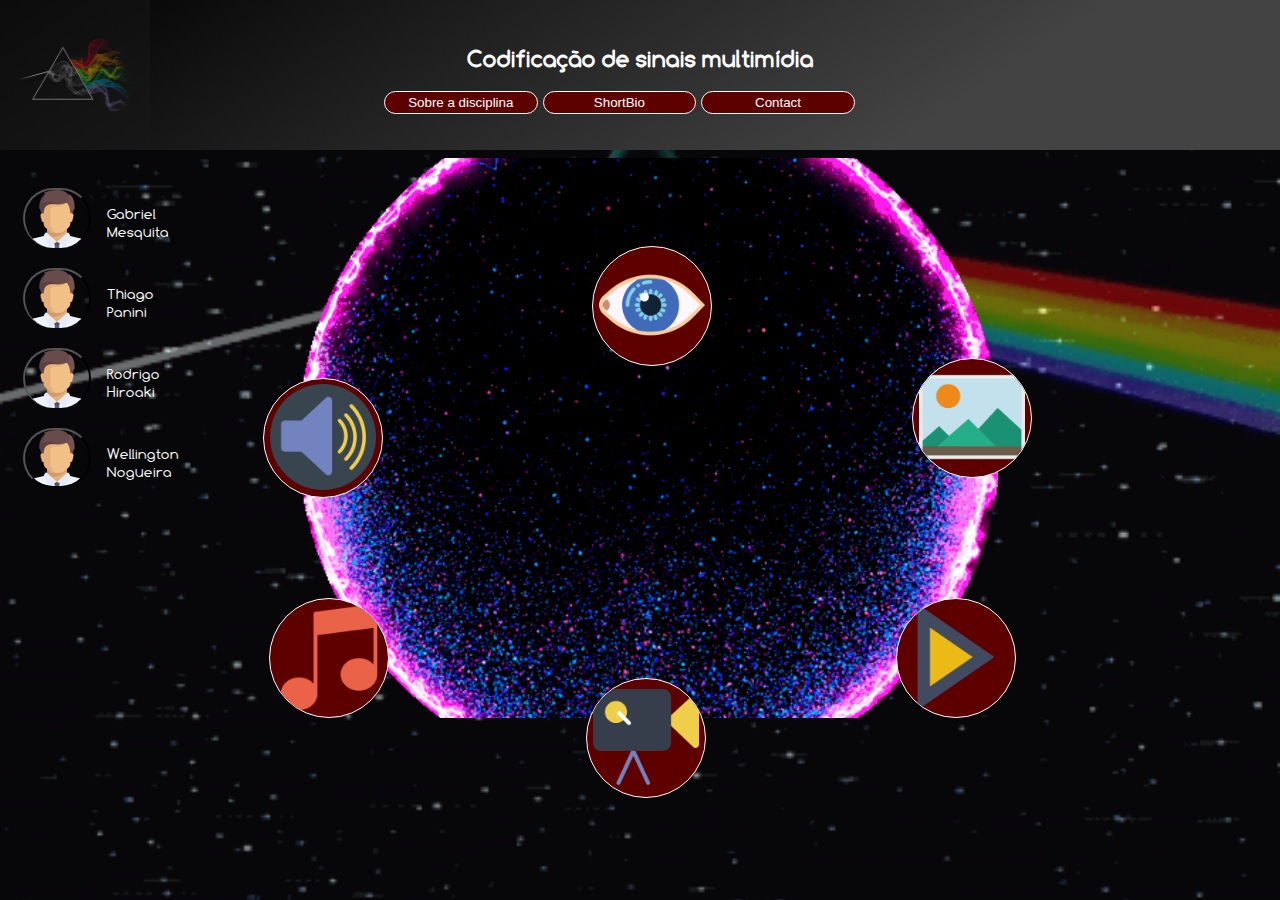
<file: Site/index.html>
<!DOCTYPE html>
<html lang="en" dir="ltr">
  <head>
    <meta charset="utf-8">
    <meta name="author" content="Gabriel Mesquita,
      Thiago Panini, Rodrigo Hiroaki."/>
      <link href='https://fonts.googleapis.com/css?family=Comfortaa'
       rel='styles'>
      <link rel="stylesheet"
        type="text/css"
        href="styles.css"/>
    <title>Código da Vinci</title>

    <div id="topMenu">
      <h1 class="titleMenu">
        Codificação de sinais multimídia
      </h1>
      <img src="assets/DarkSideOfTheMoon.jpg"/>

    <div class="barraMenu">
        <!-- Navigation Bar -->
        <button href="#" class="w3-button w3-red sobre">Sobre a disciplina</button>
        <button onclick="location.href='pages/short_bio.html'" class="w3-button w3-red shortbio">ShortBio</button>
        <button href="#contact" class="w3-button w3-red contact">Contact</button>
      </div>
    </div>

  </head>

  <body>

    <centerImage id="centerImage">

      <button onclick="location.href='pages/lab_1/lab1.html'" class="button button1" style="vertical-align:middle">
          <span><img src="assets/eyesButton.png" class="imageButton"/></span>
      </button>
      <button onclick="location.href='pages/lab_2/lab2.html'" class="button button2" style="vertical-align:middle">
          <span><img src="assets/visionButton.png" class="imageButton"/></span>
      </button>

      <button onclick="location.href='pages/lab_3/lab3.html'" class="button button3" style="vertical-align:middle">
          <span><img src="assets/playButton.png" class="imageButton"/></span>
      </button>

      <button onclick="location.href='pages/lab_5/lab5.html'" class="button button4" style="vertical-align:middle">
          <span><img src="assets/camButton.png" class="imageButton"/></span>
      </button>

      <button onclick="location.href='pages/lab_6/lab6.html'" class="button button5" style="vertical-align:middle">
          <span><img src="assets/songButton.png" class="imageButton"/></span>
      </button>

      <button onclick="location.href='pages/lab_8/lab8.html'" class="button button6" style="vertical-align:middle">
          <span><img src="assets/speakerButton.png" class="imageButton"/></span>
      </button>

    </centerImage>

      <div class="btn-group">
        <button class="buttonProfile buttonProfile1">
          <a class="nameProfile">Gabriel Mesquita</a>
        </button>
        <button class="buttonProfile buttonProfile2">
          <a class="nameProfile">Thiago Panini</a>
        </button>
        <button class="buttonProfile buttonProfile3">
          <a class="nameProfile">Rodrigo Hiroaki</a>
        </button>
        <button class="buttonProfile buttonProfile4">
          <a class="nameProfile">Wellington Nogueira</a>
        </button>
    </div>


  </body>
</html>
</file>
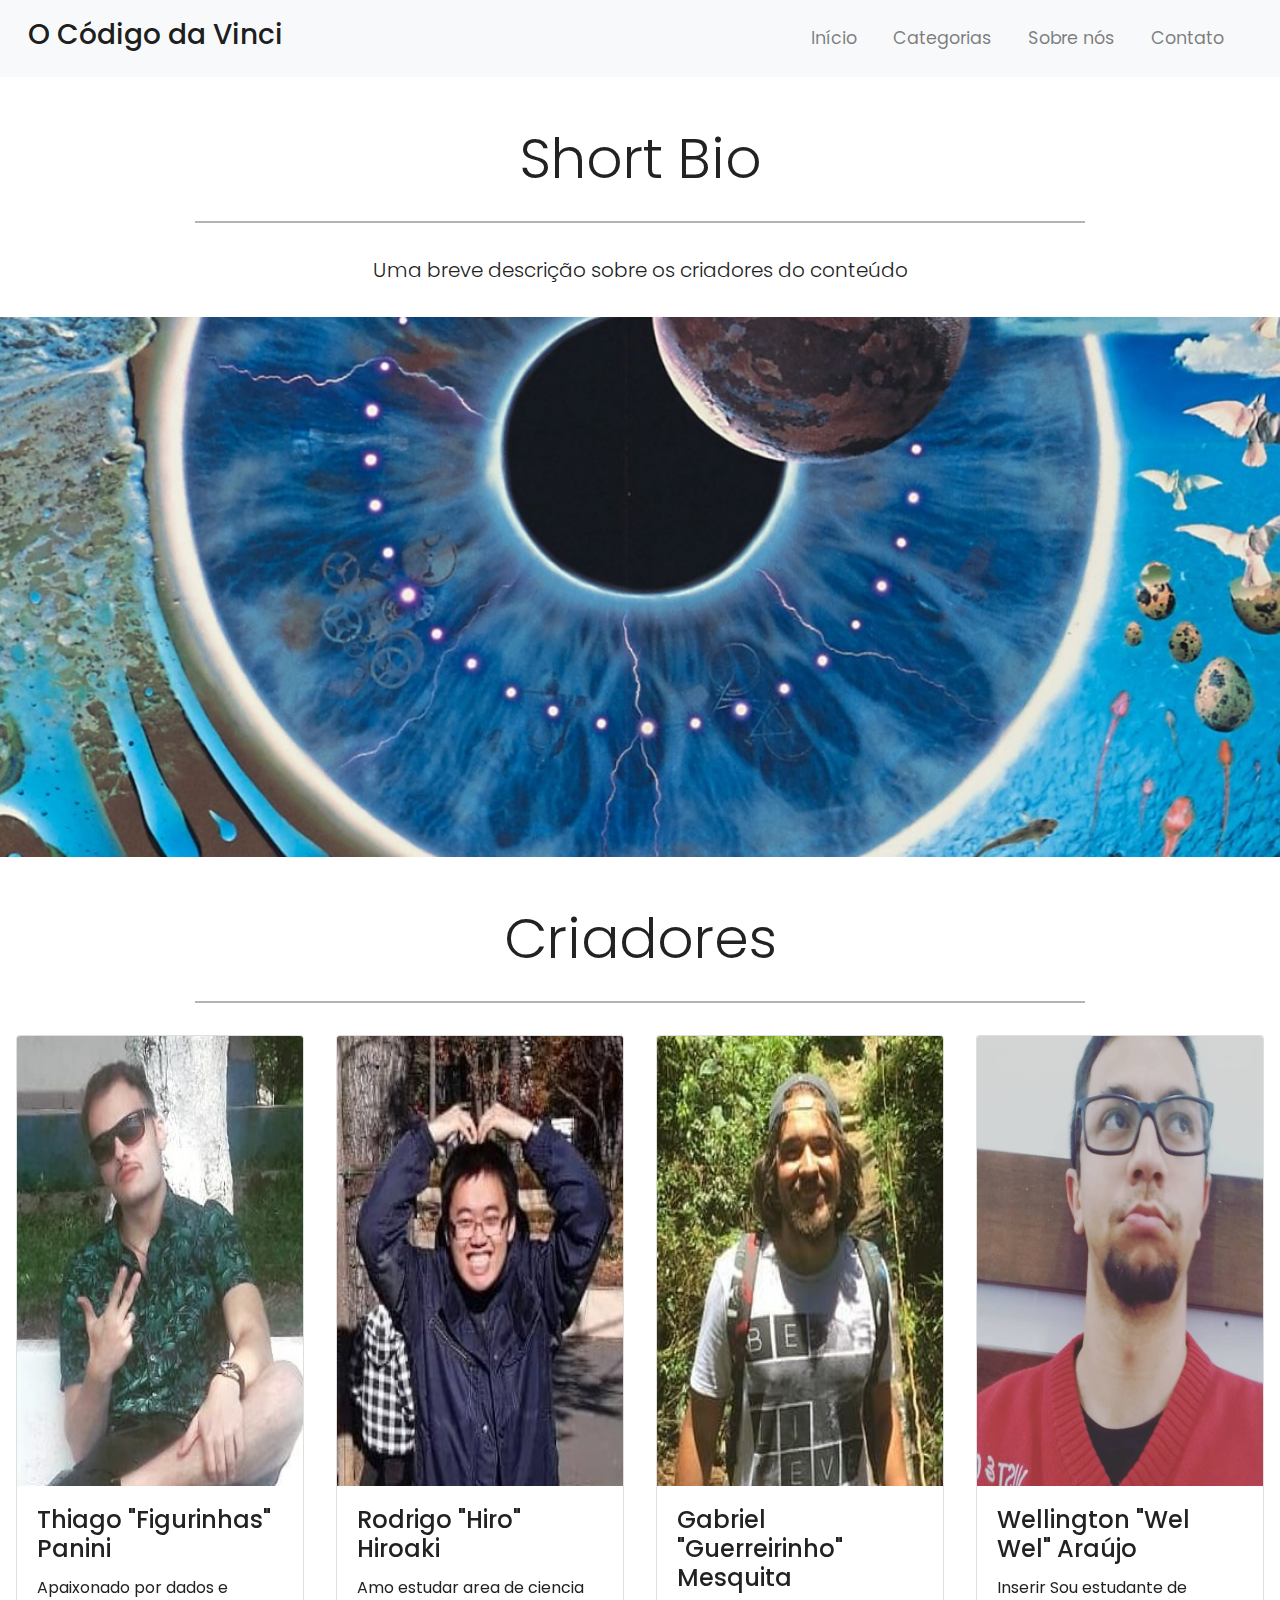
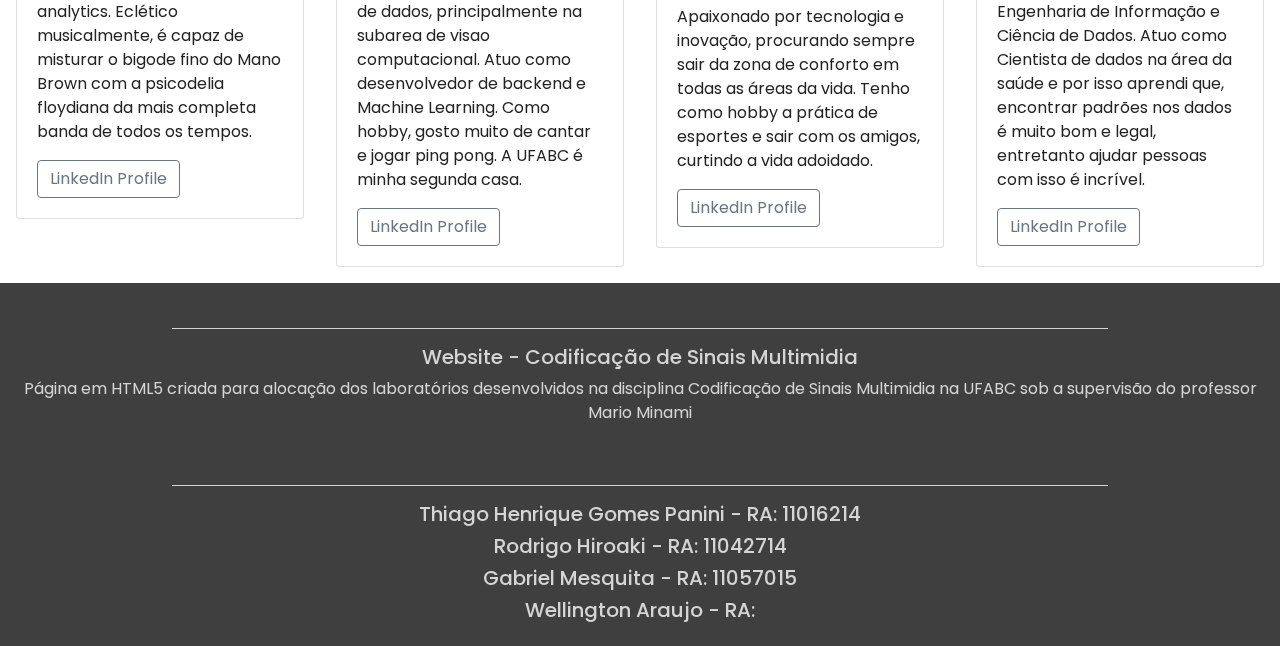
<file: Site/pages/short_bio.html>
<!DOCTYPE html>
<html lang="en">
<head>
	<meta charset="utf-8">
	<meta name="viewport" content="width=device-width, initial-scale=1">
	<title>Multimidia - O Codigo da Vinci</title>
	<link rel="stylesheet" href="https://maxcdn.bootstrapcdn.com/bootstrap/4.0.0/css/bootstrap.min.css">
	<link href="shortbioStyles.css" rel="stylesheet">
</head>

<body class="short_bio">

<!-- Navegação (Navbar) -->
 <nav class="navbar navbar-expand-md navbar-light bg-light sticky-top">
 	<div class="container-fluid">
 		<a class="navbar-brand" href="../index.html"><h3 >O Código da Vinci</h3></a>
 		<button class="navbar-toggler" type="button" data-toggle="collapse"
 		data-target="#navbarResponsive">
 			<span class="navbar-toggler-icon"></span>
 		</button>
  <div class="collapse navbar-collapse" id="navbarResponsive">
  	<ul class="navbar-nav ml-auto">
  		<li class="nav-item">
  			<a class="nav-link" href="../index.html">Início</a>
  		</li>
  		<li class="nav-item">
  			<a class="nav-link" href="#">Categorias</a>
  		</li>
  		<li class="nav-item">
  			<a class="nav-link" href="#">Sobre nós</a>
  		</li>
  		<li class="nav-item">
  			<a class="nav-link" href="#">Contato</a>
  		</li>
  	</ul>
  </div>
 </div>
</nav>

<!--- Welcome Section -->

<div class="container-fluid padding">
	<div class="row welcome text-center">
		<div class="col-12">
			<h1 class="display-4">Short Bio</h1>
		</div>
		<hr>
		<div class="col-12">
			<p class="lead">Uma breve descrição sobre os criadores do conteúdo</p>
		</div>
	</div>
</div>

<!--- Fixed background -->

<figure class="short_bio_fig">
	<div class="fixed-wrap">
		<div id="fixed">
		</div>
	</div>
</figure>

<!--- Criadores -->

<div class="container-fluid padding">
<div class="row welcome text-center">
	<div class="col-12">
		<h1 class="display-4"> Criadores</h1>
	</div>
	<hr>
</div>
</div>

<!--- Cards -->

<div class="container-fluid padding">
<div class="row justify-content-md-center">
	<div class="col-md-3">
		<div class="card">
			<img class="card-img-top" src="images/thiago.jpg" width="250" height="450">
			<div class="card-body">
				<h4 class="card-title"> Thiago "Figurinhas" Panini</h4>
				<p class="card-text"> Apaixonado por dados e analytics. Eclético musicalmente, é capaz de misturar o bigode fino do Mano Brown com
				a psicodelia floydiana da mais completa banda de todos os tempos. </p>
				<input type="button" class="btn btn-outline-secondary" value="LinkedIn Profile" onclick="location.href = 'https://www.linkedin.com/in/thiago-panini/';">
			</div>
		</div>
	</div>
	<div class="col-md-3">
		<div class="card">
			<img class="card-img-top" src="images/hiro.jpg" width="250" height="450">
			<div class="card-body">
				<h4 class="card-title"> Rodrigo "Hiro" Hiroaki</h4>
				<p class="card-text"> Amo estudar area de ciencia de dados, principalmente na subarea de visao computacional. Atuo como desenvolvedor de backend e Machine Learning. Como hobby, gosto muito de cantar e jogar ping pong. A UFABC é minha segunda casa. </p>
				<input type="button" class="btn btn-outline-secondary" value="LinkedIn Profile" onclick="location.href = 'https://www.linkedin.com/in/rodrigo-hiroaki-ideyama-8b2111146/';">
			</div>
		</div>
	</div>
	<div class="col-md-3">
		<div class="card">
			<img class="card-img-top" src="images/little_warrior.jpg" width="250" height="450">
			<div class="card-body">
				<h4 class="card-title"> Gabriel "Guerreirinho" Mesquita</h4>
				<p class="card-text"> Apaixonado por tecnologia e inovação, procurando sempre sair da zona de conforto em todas as áreas da vida. Tenho como hobby a prática de esportes e sair com os amigos, curtindo a vida adoidado. </p>
				<input type="button" class="btn btn-outline-secondary" value="LinkedIn Profile" onclick="location.href = 'https://www.linkedin.com/in/gabriel-mesquita97/';">
			</div>
		</div>
	</div>
	<div class="col-md-3">
		<div class="card">
			<img class="card-img-top" src="images/welwel.jpg" width="250" height="450">
			<div class="card-body">
				<h4 class="card-title"> Wellington "Wel Wel" Araújo</h4>
				<p class="card-text"> Inserir Sou estudante de Engenharia de Informação e Ciência de Dados. Atuo como Cientista de dados na área da saúde e por isso aprendi que, encontrar padrões nos dados é muito bom e legal, entretanto ajudar pessoas com isso é incrível. </p>
				<input type="button" class="btn btn-outline-secondary" value="LinkedIn Profile" onclick="location.href = 'https://www.linkedin.com/in/wellingtonaraujonogueira/';">
			</div>
		</div>
	</div>
</div>
</div>

<!--- Rodapé -->

<footer>
<div class="container-fluid padding">
<div class="row text-center">
	<div class="col-md-12">
		<hr class="light">
		<h5> Website - Codificação de Sinais Multimidia </h5>
		<p> Página em HTML5 criada para alocação dos laboratórios desenvolvidos na disciplina Codificação de Sinais Multimidia
			na UFABC sob a supervisão do professor Mario Minami</p>
	</div>
	<div class="col-md-12">
		<hr class="light">
		<h5> Thiago Henrique Gomes Panini - RA: 11016214</h5>
		<h5> Rodrigo Hiroaki - RA: 11042714 </h5>
		<h5> Gabriel Mesquita - RA: 11057015</h5>
		<h5> Wellington Araujo - RA: </h5>
	</div>
</div>
</div>
</footer>

</body>
</html>
</file>
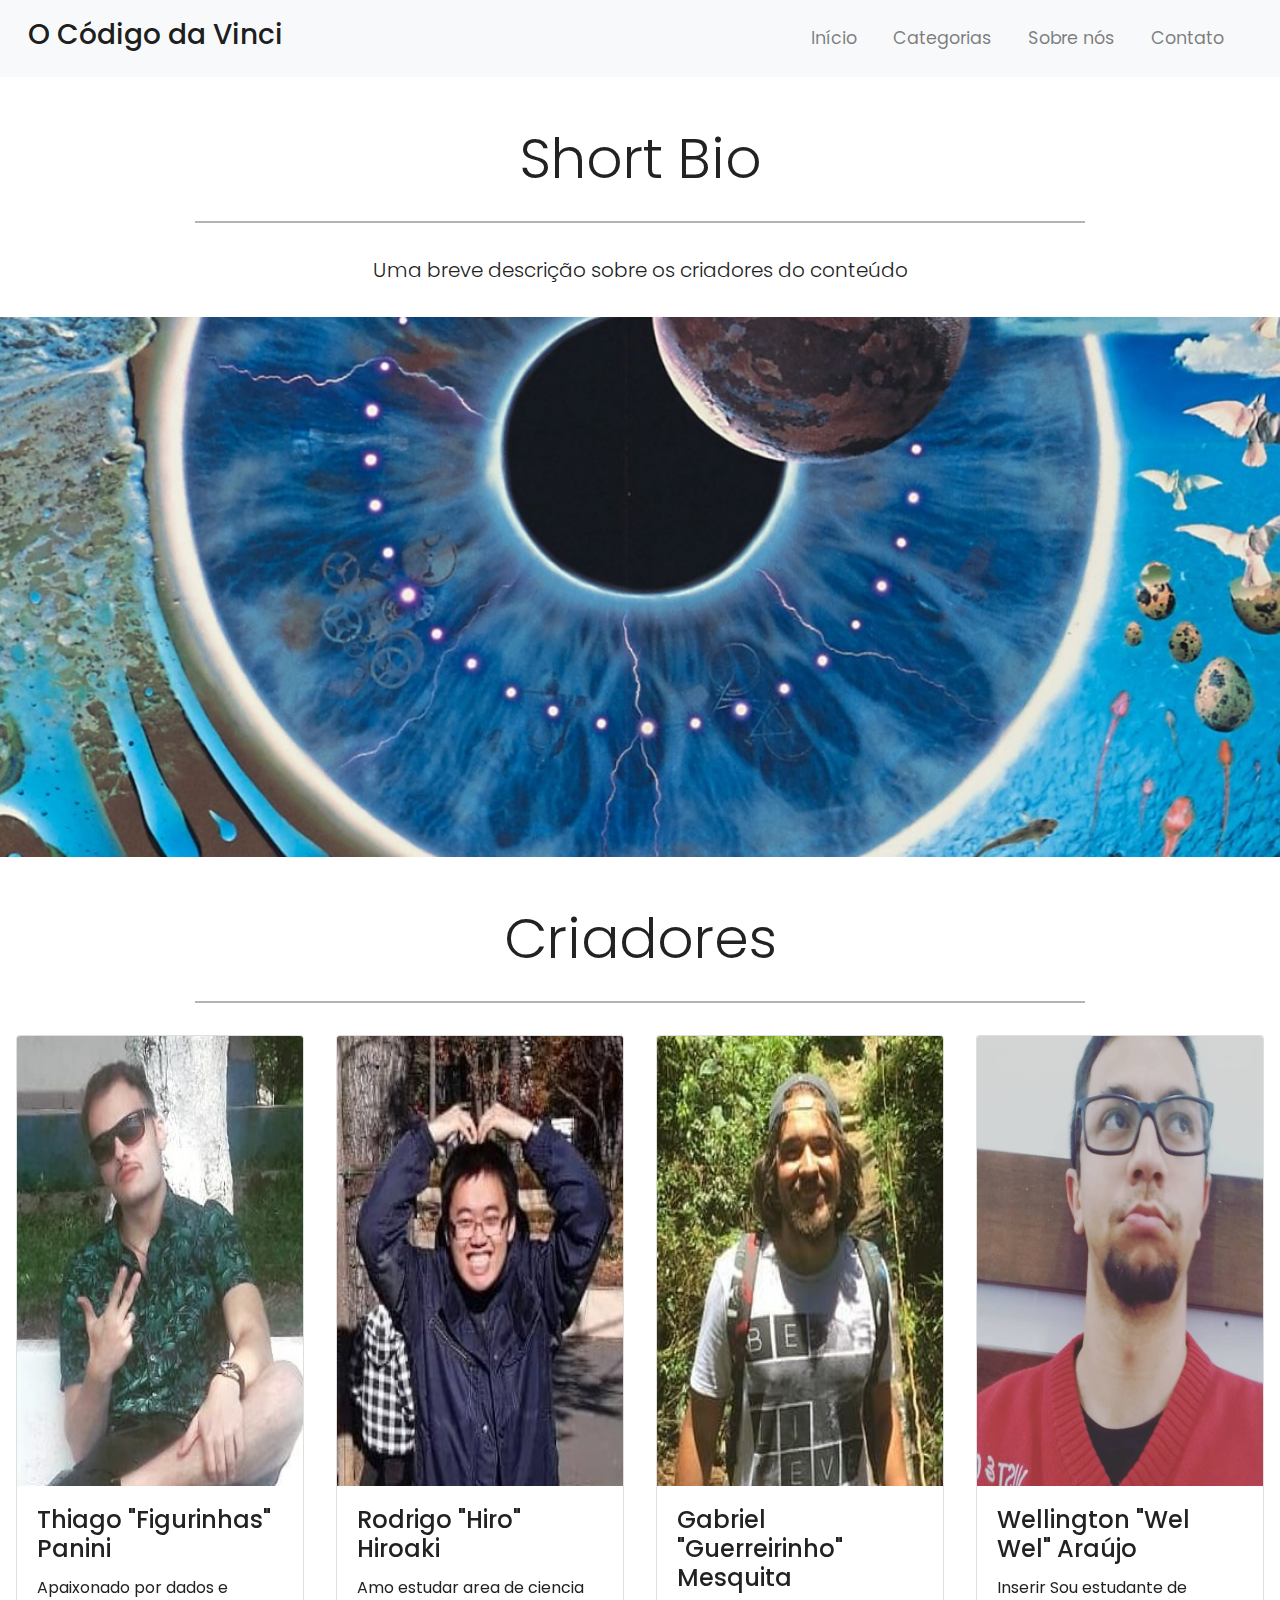
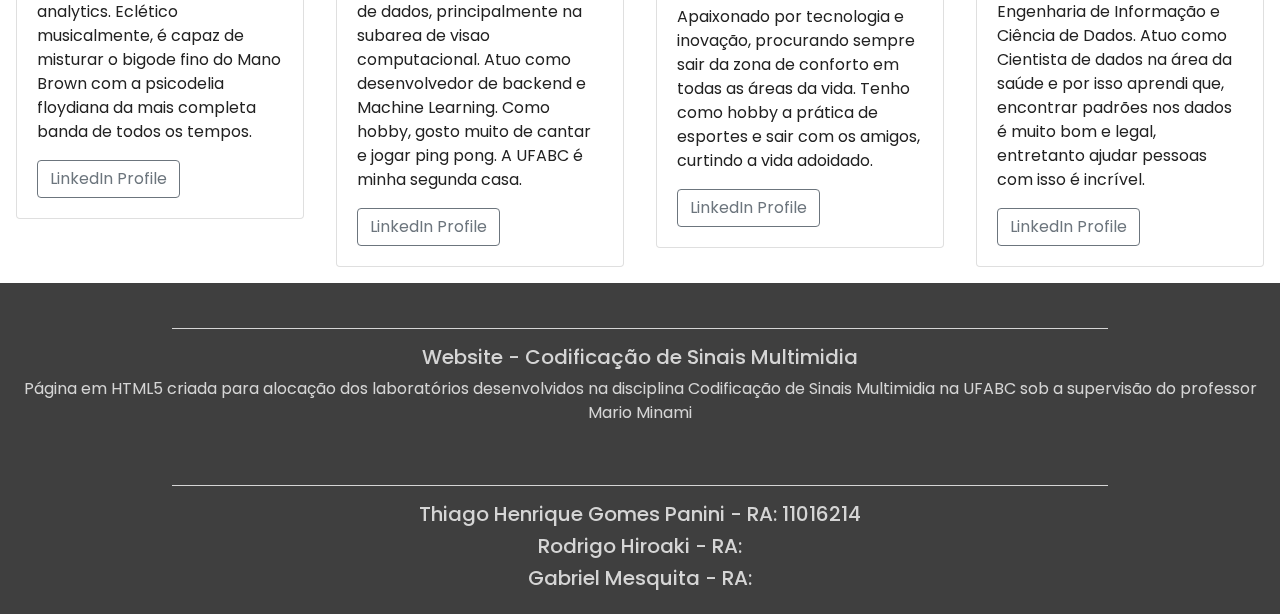
<file: Cod_multimidia/Site/pages/short_bio.html>
<!DOCTYPE html>
<html lang="en">
<head>
	<meta charset="utf-8">
	<meta name="viewport" content="width=device-width, initial-scale=1">
	<title>Multimidia - O Codigo da Vinci</title>
	<link rel="stylesheet" href="https://maxcdn.bootstrapcdn.com/bootstrap/4.0.0/css/bootstrap.min.css">
	<!--<script src="https://ajax.googleapis.com/ajax/libs/jquery/3.3.1/jquery.min.js"></script>
	<script src="https://cdnjs.cloudflare.com/ajax/libs/popper.js/1.12.9/umd/popper.min.js"></script>
	<script src="https://maxcdn.bootstrapcdn.com/bootstrap/4.0.0/js/bootstrap.min.js"></script>
	<script src="https://use.fontawesome.com/releases/v5.0.8/js/all.js"></script>-->
	<link href="shortbioStyles.css" rel="stylesheet">
</head>
<body>

<!-- Navegação (Navbar) -->
 <nav class="navbar navbar-expand-md navbar-light bg-light sticky-top">
 	<div class="container-fluid">
 		<a class="navbar-brand" href="#"> <h3>O Código da Vinci</h3></a>
 		<button class="navbar-toggler" type="button" data-toggle="collapse"
 		data-target="#navbarResponsive">
 			<span class="navbar-toggler-icon"></span>
 		</button>
  <div class="collapse navbar-collapse" id="navbarResponsive">
  	<ul class="navbar-nav ml-auto">
  		<li class="nav-item">
  			<a class="nav-link" href="../index.html">Início</a>
  		</li>
  		<li class="nav-item">
  			<a class="nav-link" href="#">Categorias</a>
  		</li>
  		<li class="nav-item">
  			<a class="nav-link" href="#">Sobre nós</a>
  		</li>
  		<li class="nav-item">
  			<a class="nav-link" href="#">Contato</a>
  		</li>
  	</ul>
  </div>
 </div>
</nav>

<!--- Welcome Section -->

<div class="container-fluid padding">
	<div class="row welcome text-center">
		<div class="col-12">
			<h1 class="display-4">Short Bio</h1>
		</div>
		<hr>
		<div class="col-12">
			<p class="lead">Uma breve descrição sobre os criadores do conteúdo</p>
		</div>
	</div>
</div>

<!--- Fixed background -->

<figure>
	<div class="fixed-wrap">
		<div id="fixed">
		</div>
	</div>
</figure>

<!--- Criadores -->

<div class="container-fluid padding">
<div class="row welcome text-center">
	<div class="col-12">
		<h1 class="display-4"> Criadores</h1>
	</div>
	<hr>
</div>
</div>

<!--- Cards -->

<div class="container-fluid padding">
<div class="row justify-content-md-center">
	<div class="col-md-3">
		<div class="card">
			<img class="card-img-top" src="images/thiago.jpg" width="250" height="450">
			<div class="card-body">
				<h4 class="card-title"> Thiago "Figurinhas" Panini</h4>
				<p class="card-text"> Apaixonado por dados e analytics. Eclético musicalmente, é capaz de misturar o bigode fino do Mano Brown com
				a psicodelia floydiana da mais completa banda de todos os tempos. </p>
				<input type="button" class="btn btn-outline-secondary" value="LinkedIn Profile" onclick="location.href = 'https://www.linkedin.com/in/thiago-panini/';">
				<!-- <a href="#" class="btn btn-outline-secondary">Github Profile</a> -->
			</div>
		</div>
	</div>
	<div class="col-md-3">
		<div class="card">
			<img class="card-img-top" src="images/hiro.jpg" width="250" height="450">
			<div class="card-body">
				<h4 class="card-title"> Rodrigo "Hiro" Hiroaki</h4>
				<p class="card-text"> Amo estudar area de ciencia de dados, principalmente na subarea de visao computacional. Atuo como desenvolvedor de backend e Machine Learning. Como hobby, gosto muito de cantar e jogar ping pong. A UFABC é minha segunda casa. </p>
				<input type="button" class="btn btn-outline-secondary" value="LinkedIn Profile" onclick="location.href = 'https://www.linkedin.com/in/rodrigo-hiroaki-ideyama-8b2111146/';">
				<!-- <a href="#" class="btn btn-outline-secondary">Github Profile</a> -->
			</div>
		</div>
	</div>
	<div class="col-md-3">
		<div class="card">
			<img class="card-img-top" src="images/little_warrior.jpg" width="250" height="450">
			<div class="card-body">
				<h4 class="card-title"> Gabriel "Guerreirinho" Mesquita</h4>
				<p class="card-text"> Apaixonado por tecnologia e inovação, procurando sempre sair da zona de conforto em todas as áreas da vida. Tenho como hobby a prática de esportes e sair com os amigos, curtindo a vida adoidado. </p>
				<input type="button" class="btn btn-outline-secondary" value="LinkedIn Profile" onclick="location.href = 'https://www.linkedin.com/in/gabriel-mesquita97/';">
				<!-- <a href="#" class="btn btn-outline-secondary">Github Profile</a> -->
			</div>
		</div>
	</div>
	<div class="col-md-3">
		<div class="card">
			<img class="card-img-top" src="images/welwel.jpg" width="250" height="450">
			<div class="card-body">
				<h4 class="card-title"> Wellington "Wel Wel" Araújo</h4>
				<p class="card-text"> Inserir Sou estudante de Engenharia de Informação e Ciência de Dados. Atuo como Cientista de dados na área da saúde e por isso aprendi que, encontrar padrões nos dados é muito bom e legal, entretanto ajudar pessoas com isso é incrível. </p>
				<input type="button" class="btn btn-outline-secondary" value="LinkedIn Profile" onclick="location.href = 'https://www.linkedin.com/in/wellingtonaraujonogueira/';">
				<!-- <a href="#" class="btn btn-outline-secondary">Github Profile</a> -->
			</div>
		</div>
	</div>
</div>
</div>

<!--- Rodapé -->

<footer>
<div class="container-fluid padding">
<div class="row text-center">
	<div class="col-md-12">
		<!-- <img src="img/logo2.png" width="150" height="150" alt="UFABC"> -->
		<hr class="light">
		<h5> Website - Codificação de Sinais Multimidia </h5>
		<p> Página em HTML5 criada para alocação dos laboratórios desenvolvidos na disciplina Codificação de Sinais Multimidia
			na UFABC sob a supervisão do professor Mario Minami</p>
	</div>
	<div class="col-md-12">
		<hr class="light">
		<h5> Thiago Henrique Gomes Panini - RA: 11016214</h5>
		<h5> Rodrigo Hiroaki - RA: </h5>
		<h5> Gabriel Mesquita - RA: </h5>
	</div>
</div>
</div>
</footer>

</body>
</html>
</file>
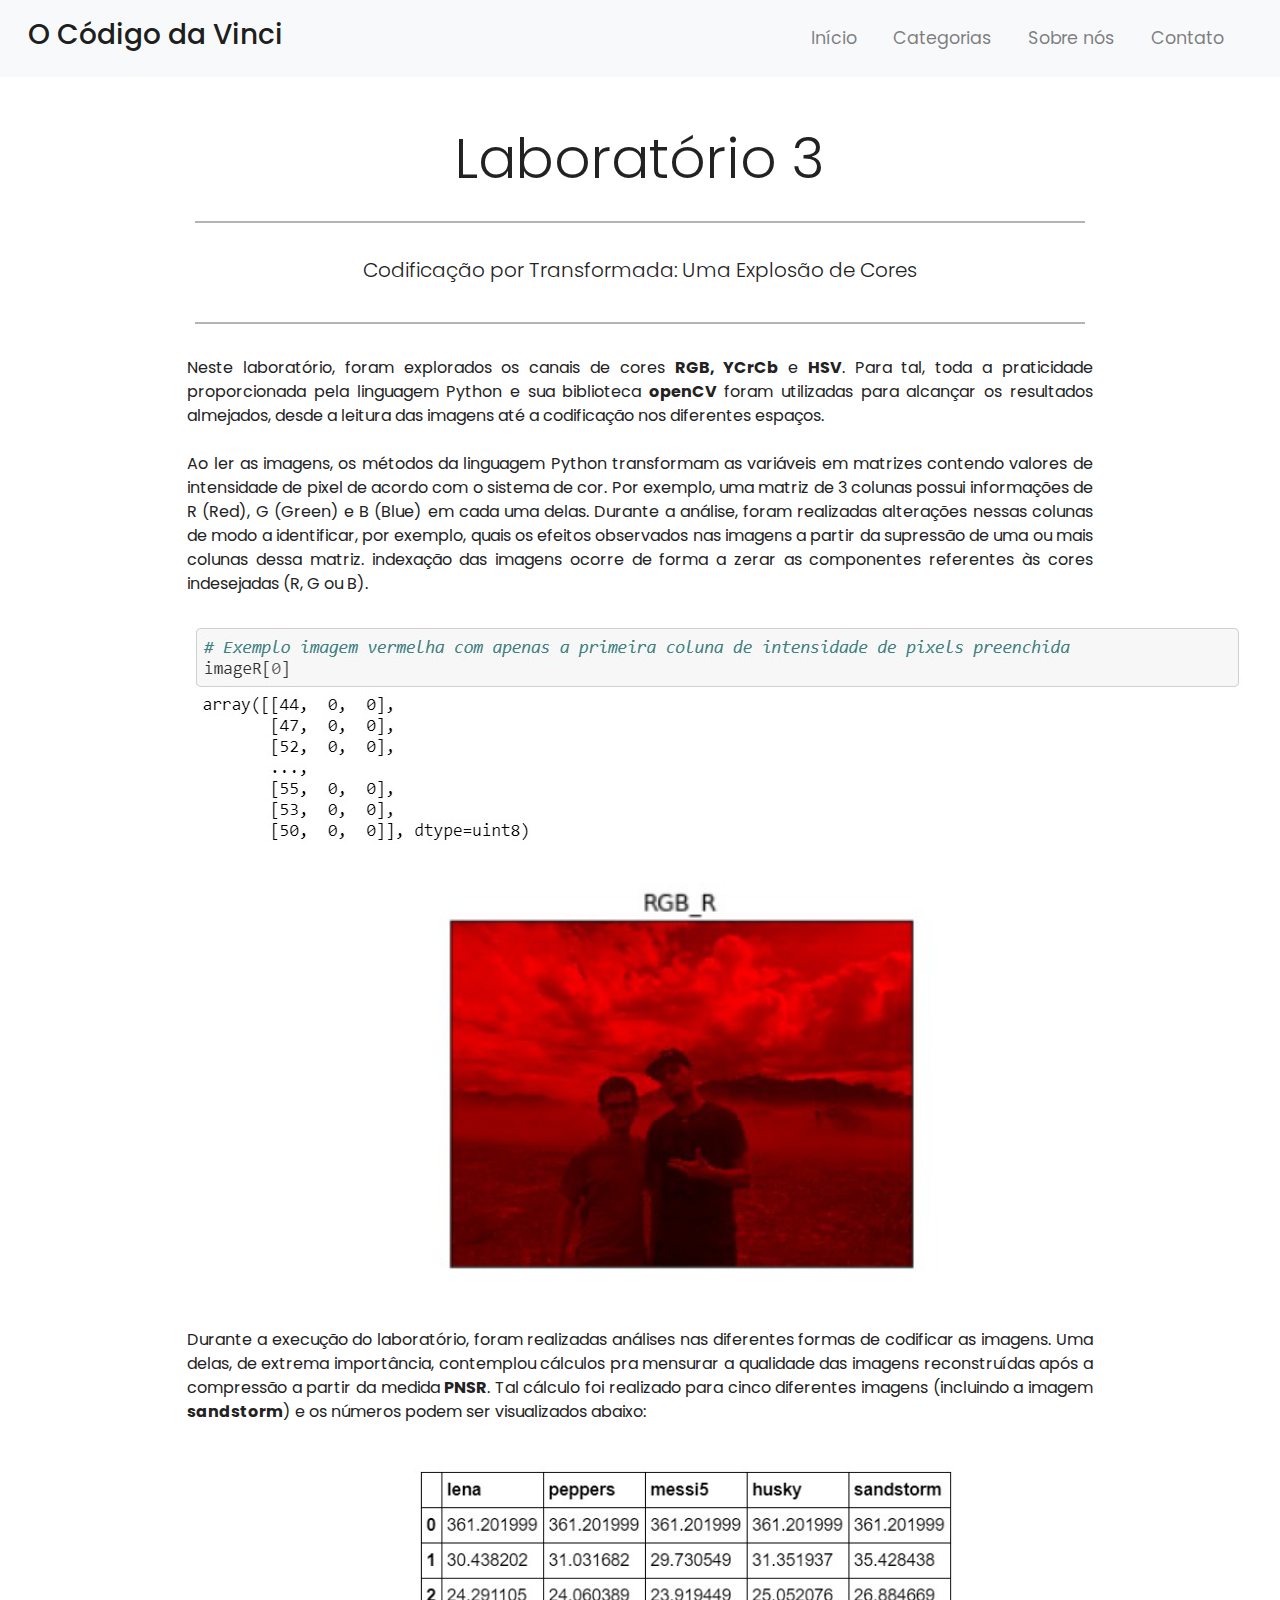
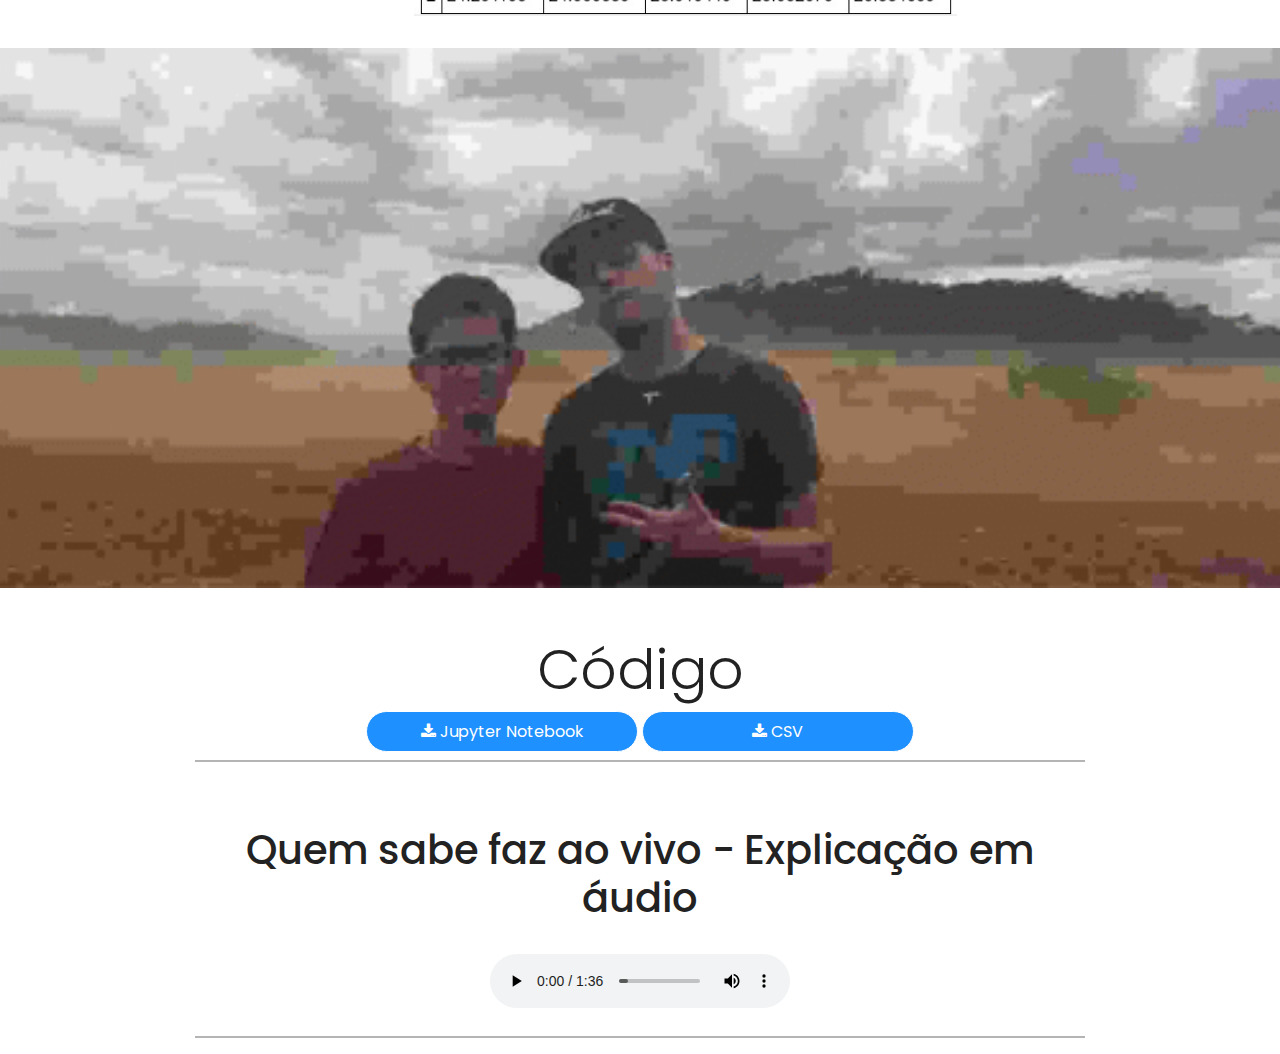
<file: Site/pages/lab_3/lab3.html>
<!DOCTYPE html>
<html lang="en">
<head>
	<meta charset="utf-8">
	<meta name="viewport" content="width=device-width, initial-scale=1">
	<title>Multimidia - O Codigo da Vinci</title>
	<link rel="stylesheet" href="https://maxcdn.bootstrapcdn.com/bootstrap/4.0.0/css/bootstrap.min.css">
	<link rel="stylesheet" href="https://cdnjs.cloudflare.com/ajax/libs/font-awesome/4.7.0/css/font-awesome.min.css">
	<!--<script src="https://ajax.googleapis.com/ajax/libs/jquery/3.3.1/jquery.min.js"></script>
	<script src="https://cdnjs.cloudflare.com/ajax/libs/popper.js/1.12.9/umd/popper.min.js"></script>
	<script src="https://maxcdn.bootstrapcdn.com/bootstrap/4.0.0/js/bootstrap.min.js"></script>
	<script src="https://use.fontawesome.com/releases/v5.0.8/js/all.js"></script>-->
	<link href="style_lab3.css" rel="stylesheet">
</head>
<body class="lab_1">

<!-- Navegação (Navbar) -->
 <nav class="navbar navbar-expand-md navbar-light bg-light sticky-top">
 	<div class="container-fluid">
 		<a class="navbar-brand" href="../../index.html"><h3 >O Código da Vinci</h3></a>
 		<button class="navbar-toggler" type="button" data-toggle="collapse"
 		data-target="#navbarResponsive">
 			<span class="navbar-toggler-icon"></span>
 		</button>
  <div class="collapse navbar-collapse" id="navbarResponsive">
  	<ul class="navbar-nav ml-auto">
  		<li class="nav-item">
  			<a class="nav-link" href="../../index.html">Início</a>
  		</li>
  		<li class="nav-item">
  			<a class="nav-link" href="#">Categorias</a>
  		</li>
  		<li class="nav-item">
  			<a class="nav-link" href="#">Sobre nós</a>
  		</li>
  		<li class="nav-item">
  			<a class="nav-link" href="#">Contato</a>
  		</li>
  	</ul>
  </div>
 </div>
</nav>

<!--- Welcome Section -->

<div class="container-fluid padding">
	<div class="row welcome text-center">
		<div class="col-12">
			<h1 class="display-4">Laboratório 3</h1>
		</div>
		<hr>
		<div class="col-12">
			<p class="lead">Codificação por Transformada: Uma Explosão de Cores</p>
		</div>
		<hr>
		<div class="col-12">
			<p align="justify">Neste laboratório, foram explorados os canais de cores <b>RGB, YCrCb</b> e <b>HSV</b>. Para tal, toda a praticidade proporcionada pela linguagem Python e sua biblioteca <b>openCV</b> foram utilizadas para alcançar os resultados almejados, desde a leitura das imagens até a codificação nos diferentes espaços.
			</br></br>
			Ao ler as imagens, os métodos da linguagem Python transformam as variáveis em matrizes contendo valores de intensidade de pixel de acordo com o sistema de cor. Por exemplo, uma matriz de 3 colunas possui informações de R (Red), G (Green) e B (Blue) em cada uma delas. Durante a análise, foram realizadas alterações nessas colunas de modo a identificar, por exemplo, quais os efeitos observados nas imagens a partir da supressão de uma ou mais colunas dessa matriz. indexação das imagens ocorre de forma a zerar as componentes referentes às cores indesejadas (R, G ou B).
			</br></br>
			<img src="assets/exemplo_lab03_desc.png">
			<br>
			<img class=red src="assets/exemplo_lab03_red.png">
			</br></br>
			Durante a execução do laboratório, foram realizadas análises nas diferentes formas de codificar as imagens. Uma delas, de extrema importância, contemplou cálculos pra mensurar a qualidade das imagens reconstruídas após a compressão a partir da medida <b>PNSR</b>. Tal cálculo foi realizado para cinco diferentes imagens (incluindo a imagem <b>sandstorm</b>) e os números podem ser visualizados abaixo:
			</br></br>
			<img class=red src="assets/tabela_lab03_desc.png">
		</div>
	</div>
</div>

<!--- Fixed background -->

<figure class="fig_lab3">
	<div class="back-lab3">
		<div id="back_3">
		</div>
	</div>
</figure>

<!--- Criadores -->

<div class="container-fluid padding">
<div class="row welcome text-center">
	<div class="col-12">
		<h1 class="display-4">Código</h1>
		<a href="file/lab3_cod_transform_v1.ipynb" download="lab3_codigoDaVinci">
		<button src="file/lab3_cod_transform_v1.ipynb" class="w3-button"><i class="fa fa-download"></i>  Jupyter Notebook</button>
		<a href="file/psnr_images_info.csv" download="lab3_codigoDaVinci">
		<button src="file/psnr_images_info.csv" class="w3-button" id="csv"><i class="fa fa-download"></i>  CSV</button>
		</a>
	</div>
	<hr>
</div>
</div>

<!--- Áudio -->

<div class="container-fluid padding">
<div class="row welcome text-center">
	<div class="col-12">
		<h1 class="display-5">Quem sabe faz ao vivo - Explicação em áudio</h1>
		<br>
		<audio controls id="hiro">
			<source src="file/Lab3_parte1.mp3" type="audio/mp3">
			<source src="file/Lab3_parte1.ogg" type="audio/ogg">
		</audio>
		<br>
		</a>
	</div>
	<hr>
</div>
</div>

</body>
</html>
</file>
<file: Site/styles.css>
@font-face { font-family: Comfortaa; font-weight: normal; src: url('comfortaa/Comfortaa_Regular.ttf') }

@-webkit-keyframes rotate {
    from { -webkit-transform: rotate(0deg) }
    to { -webkit-transform: rotate(360deg) }
}
@-moz-keyframes rotate {
    from { -moz-transform: rotate(0deg) }
    to { -moz-transform: rotate(360deg) }
}
@-o-keyframes rotate {
    from { -o-transform: rotate(0deg) }
    to { -o-transform: rotate(180deg) }
}
@-ms-keyframes rotate {
    from { -ms-transform: rotate(0deg) }
    to { -ms-transform: rotate(360deg) }
}

#topMenu {
    position: fixed;
    top: 0px;
    left: 0px;
    right: 0px;
    background-color: #000000;
    background-image: linear-gradient(147deg, #000000 0%, #434343 74%);
    height: 150px;
    font-size: 15px;
}

#topMenu img {
  position: absolute;
  top: 0px;
  width: 150px;
  height: 100%;
}

#topMenu img:hover {
  opacity: 0.5;
  filter: alpha(opacity=50);
}

.titleMenu {
  top: 30px;
  text-align: center;
  font-family: Comfortaa;
  font-size: 24px;
  font-style: normal;
  font-variant: normal;
  font-weight: bold;
  line-height: 26px;
  color: #ffffff;
  position: relative;
}

body {
  height: 100%;
  width: 100%;
  position: relative;
  top: 150px;
  left: 0px;
  right: 0px;
  background: url(assets/darkSide.gif);
  background-repeat: no-repeat;
  background-size: cover;
  background-position: center;
}

.barraMenu {
    position: relative;
    align-self: center;
    top: 20%;
    left: 10%;
    bottom: 20%;
    height: 30%;
    font-size: 20px;
    font-family: Comfortaa;
    margin-left: 20%;
    margin-right: 20%;
}

.w3-button {
  border: 1px solid;
  border-radius: 30px;
  background-color: #5e0000;
  color: #fff;
  height: 50%;
  width: 20%;
  align-content: center;
  overflow: hidden;
  cursor: pointer;
}


#centerImage {
  position: relative;
  background: url(assets/eclipse.gif);
  background-repeat: no-repeat;
  background-size: cover;
  background-position: center;
  display: block;
  margin: auto;
  margin-left: auto;
  margin-right: auto;
  margin-bottom: 0px;
  padding: 80px 0;
  align-content: center;
  height: 400px;
  width: 700px;
}

#centerImage .button {
  position: relative;
  background-color: #5e0000;
  border: 1px solid;
  margin: auto;
  color: white;
  border-radius: 50%;
  height: 120px;
  width: 120px;
  align-content: center;
  overflow: hidden;
  cursor: pointer;
  display: inline-block;
  transition: all 0.5s;
}

#centerImage .button span {
  cursor: pointer;
  display: inline-block;
  position: relative;
  transition: 0.5s;
}

#centerImage .button span:after {
  content: '\00bb';
  position: absolute;
  opacity: 0;
  top: 0;
  right: -20px;
  transition: 0.5s;
}

#centerImage .button:hover span {
  padding-right: 25px;
}

#centerImage .button:hover span:after {
  opacity: 1;
  right: 0;
}

.button1 {
  top: -18%;
  left: 42%;
}

.button2{
  top: 10%;
  left: 70%
}

.button3 {
  top: 70%;
  left: 50%;
}

.button4 {
  top: 90%;
  right: 12%;
}

.button5 {
  top: 70%;
  right: 75%;
}

.button6 {
  top: -15%;
  right: 5%;
}

.imageButton {
  position: relative;
  height: 100%;
  width: 100%;
}

.btn-group {
  position: absolute;
  top: 30px;
  left: 15px;
}

.btn-group .buttonProfile {
  border-radius: 30px;
  background: url(assets/profile.png);
  background-size: cover;
  background-repeat: no-repeat;
  border:1px solid none;
  padding: 15px 32px;
  cursor: pointer;
  height: 60px;
  width: 60px;
  display: block;
}

.btn-group .buttonProfile:not(:last-child) {
  border-bottom: none; /* Prevent double borders */
}

.buttonProfile2 {
  position: relative;
  top: 20px;
}

.buttonProfile3 {
  position: relative;
  top: 40px;
}

.buttonProfile4 {
  position: relative;
  top: 60px;
}

.nameProfile {
  position: relative;
  font-size: 15px;
  /* padding: 32px; */
  right: -50px;
  font-family: Comfortaa;
  color: white;
}
</file>
<file: Site/pages/shortbioStyles.css>
@import url('https://fonts.googleapis.com/css?family=Poppins:400,500,700');

html, .short_bio {
    height: 100%;
    width: 100%;
    font-family: 'Poppins', sans-serif;
    color: #222;
}
.navbar {
  padding: .8rem;
}
.navbar-nav li {
  padding-right: 20px;
}
.nav-link {
  font-size: 1.1em !important;
}
.carousel-inner img {
  weidth: 100%;
  height: 100%;
}
.carousel-caption {
  position: absolute;
  top: 50%;
  transform: translateY(-50%);
}
.carousel-caption h1 {
  font-size: 500%;
  text-transform: uppercase;
  text-shadow: 1px 1px 15px #000;
}
.carousel-caption h3 {
  font-size: 200%;
  font-weight: 500;
  text-shadow: 1px 1px 10px #000;
}
.jumbotron {
  padding: 1rem;
  border-radius: 0;
}
.welcome {
  width: 75%;
  margin: 0 auto;
  padding-top: 2rem;
}
.welcome hr {
  border-top: 2px solid #b4b4b4;
  width: 95%;
  margin-top: .3rem;
  margin-bottom: 1rem;
}
footer {
  background-color: #3f3f3f;
  color: #d5d5d5;
  padding-top: 1rem;
}
hr.light {
  border-top: 1px solid #d5d5d5;
  width: 75%;
  margin-top: .8rem;
  margin-bottom: 1rem;
}


/*---Media Queries --*/
@media (max-width: 992px) {

  }
@media (max-width: 768px) {

}
@media (max-width: 576px) {

}


/*---Firefox Bug Fix --*/
.carousel-item {
  transition: -webkit-transform 0.5s ease;
  transition: transform 0.5s ease;
  transition: transform 0.5s ease, -webkit-transform 0.5s ease;
  -webkit-backface-visibility: visible;
  backface-visibility: visible;
}
/*--- Fixed Background Image --*/
.short_bio_fig {
  position: relative;
  width: 100%;
  height: 60%;
  margin: 0!important;
}
.fixed-wrap {
  clip: rect(0, auto, auto, 0);
  position: absolute;
  top: 0;
  left: 0;
  width: 100%;
  height: 100%;
}
#fixed {
  background-image: url('images/pulse_background.jpg');
  position: fixed;
  display: block;
  top: 0;
  left: 0;
  width: 100%;
  height: 100%;
  background-size: cover;
  background-position: center center;
  -webkit-transform: translateZ(0);
          transform: translateZ(0);
  will-change: transform;
}
/*--- Bootstrap Padding Fix --*/
[class*="col-"] {
    padding: 1rem;
}

/*
Extra small (xs) devices (portrait phones, less than 576px)
No media query since this is the default in Bootstrap

Small (sm) devices (landscape phones, 576px and up)
@media (min-width: 576px) { ... }

Medium (md) devices (tablets, 768px and up)
@media (min-width: 768px) { ... }

Large (lg) devices (desktops, 992px and up)
@media (min-width: 992px) { ... }

Extra (xl) large devices (large desktops, 1200px and up)
@media (min-width: 1200px) { ... }
*/
</file>
<file: Cod_multimidia/Site/pages/shortbioStyles.css>
@import url('https://fonts.googleapis.com/css?family=Poppins:400,500,700');

html, body {
    height: 100%;
    width: 100%;
    font-family: 'Poppins', sans-serif;
    color: #222;
}
.navbar {
  padding: .8rem;
}
.navbar-nav li {
  padding-right: 20px;
}
.nav-link {
  font-size: 1.1em !important;
}
.carousel-inner img {
  weidth: 100%;
  height: 100%;
}
.carousel-caption {
  position: absolute;
  top: 50%;
  transform: translateY(-50%);
}
.carousel-caption h1 {
  font-size: 500%;
  text-transform: uppercase;
  text-shadow: 1px 1px 15px #000;
}
.carousel-caption h3 {
  font-size: 200%;
  font-weight: 500;
  text-shadow: 1px 1px 10px #000;
}
.jumbotron {
  padding: 1rem;
  border-radius: 0;
}
.welcome {
  width: 75%;
  margin: 0 auto;
  padding-top: 2rem;
}
.welcome hr {
  border-top: 2px solid #b4b4b4;
  width: 95%;
  margin-top: .3rem;
  margin-bottom: 1rem;
}
footer {
  background-color: #3f3f3f;
  color: #d5d5d5;
  padding-top: 1rem;
}
hr.light {
  border-top: 1px solid #d5d5d5;
  width: 75%;
  margin-top: .8rem;
  margin-bottom: 1rem;
}


/*---Media Queries --*/
@media (max-width: 992px) {

  }
@media (max-width: 768px) {

}
@media (max-width: 576px) {

}


/*---Firefox Bug Fix --*/
.carousel-item {
  transition: -webkit-transform 0.5s ease;
  transition: transform 0.5s ease;
  transition: transform 0.5s ease, -webkit-transform 0.5s ease;
  -webkit-backface-visibility: visible;
  backface-visibility: visible;
}
/*--- Fixed Background Image --*/
figure {
  position: relative;
  width: 100%;
  height: 60%;
  margin: 0!important;
}
.fixed-wrap {
  clip: rect(0, auto, auto, 0);
  position: absolute;
  top: 0;
  left: 0;
  width: 100%;
  height: 100%;
}
#fixed {
  background-image: url('images/pulse_background.jpg');
  position: fixed;
  display: block;
  top: 0;
  left: 0;
  width: 100%;
  height: 100%;
  background-size: cover;
  background-position: center center;
  -webkit-transform: translateZ(0);
          transform: translateZ(0);
  will-change: transform;
}
/*--- Bootstrap Padding Fix --*/
[class*="col-"] {
    padding: 1rem;
}





/*
Extra small (xs) devices (portrait phones, less than 576px)
No media query since this is the default in Bootstrap

Small (sm) devices (landscape phones, 576px and up)
@media (min-width: 576px) { ... }

Medium (md) devices (tablets, 768px and up)
@media (min-width: 768px) { ... }

Large (lg) devices (desktops, 992px and up)
@media (min-width: 992px) { ... }

Extra (xl) large devices (large desktops, 1200px and up)
@media (min-width: 1200px) { ... }
*/
</file>
<file: Site/pages/lab_3/style_lab3.css>
@import url('https://fonts.googleapis.com/css?family=Poppins:400,500,700');

html, .lab_1 {
    height: 100%;
    width: 100%;
    font-family: 'Poppins', sans-serif;
    color: #222;
}
.navbar {
  padding: .8rem;
}
.navbar-nav li {
  padding-right: 20px;
}
.nav-link {
  font-size: 1.1em !important;
}

.carousel-inner img {
  weidth: 100%;
  height: 100%;
}
.carousel-caption {
  position: absolute;
  top: 50%;
  transform: translateY(-50%);
}
.carousel-caption h1 {
  font-size: 500%;
  text-transform: uppercase;
  text-shadow: 1px 1px 15px #000;
}
.carousel-caption h3 {
  font-size: 200%;
  font-weight: 500;
  text-shadow: 1px 1px 10px #000;
}
.jumbotron {
  padding: 1rem;
  border-radius: 0;
}
.welcome {
  width: 75%;
  margin: 0 auto;
  padding-top: 2rem;
}
.welcome hr {
  border-top: 2px solid #b4b4b4;
  width: 95%;
  margin-top: .3rem;
  margin-bottom: 1rem;
}
footer {
  background-color: #3f3f3f;
  color: #d5d5d5;
  padding-top: 1rem;
}
hr.light {
  border-top: 1px solid #d5d5d5;
  width: 75%;
  margin-top: .8rem;
  margin-bottom: 1rem;
}


/*---Media Queries --*/
@media (max-width: 992px) {

  }
@media (max-width: 768px) {

}
@media (max-width: 576px) {

}


/*---Firefox Bug Fix --*/
.carousel-item {
  transition: -webkit-transform 0.5s ease;
  transition: transform 0.5s ease;
  transition: transform 0.5s ease, -webkit-transform 0.5s ease;
  -webkit-backface-visibility: visible;
  backface-visibility: visible;
}
/*--- Fixed Background Image --*/
.fig_lab3 {
  position: relative;
  width: 100%;
  height: 60%;
  margin: 0!important;
}
.back-lab3 {
  clip: rect(0, auto, auto, 0);
  position: absolute;
  top: 0;
  left: 0;
  width: 100%;
  height: 100%;
}
#back_3 {
  background: url('assets/sandstorm.gif');
  display: block;
  top: 0;
  left: 0;
  width: 100%;
  height: 100%;
  background-size: cover;
  background-position: center center;
  -webkit-transform: translateZ(0);
          transform: translateZ(0);
  will-change: transform;
}
/*--- Bootstrap Padding Fix --*/
[class*="col-"] {
    padding: 1rem;
}


.w3-button {
  border: 1px solid;
  border-radius: 30px;
  background-color: DodgerBlue;
  color: #fff;
  height: 40%;
  width: 30%;
  align-content: center;
  overflow: hidden;
  cursor: pointer;
}

.red {
  align-self: center;
  margin-top: 2%;
  margin-left: 25%;
  width: 60%;
}

/*
Extra small (xs) devices (portrait phones, less than 576px)
No media query since this is the default in Bootstrap

Small (sm) devices (landscape phones, 576px and up)
@media (min-width: 576px) { ... }

Medium (md) devices (tablets, 768px and up)
@media (min-width: 768px) { ... }

Large (lg) devices (desktops, 992px and up)
@media (min-width: 992px) { ... }

Extra (xl) large devices (large desktops, 1200px and up)
@media (min-width: 1200px) { ... }
*/
</file>
